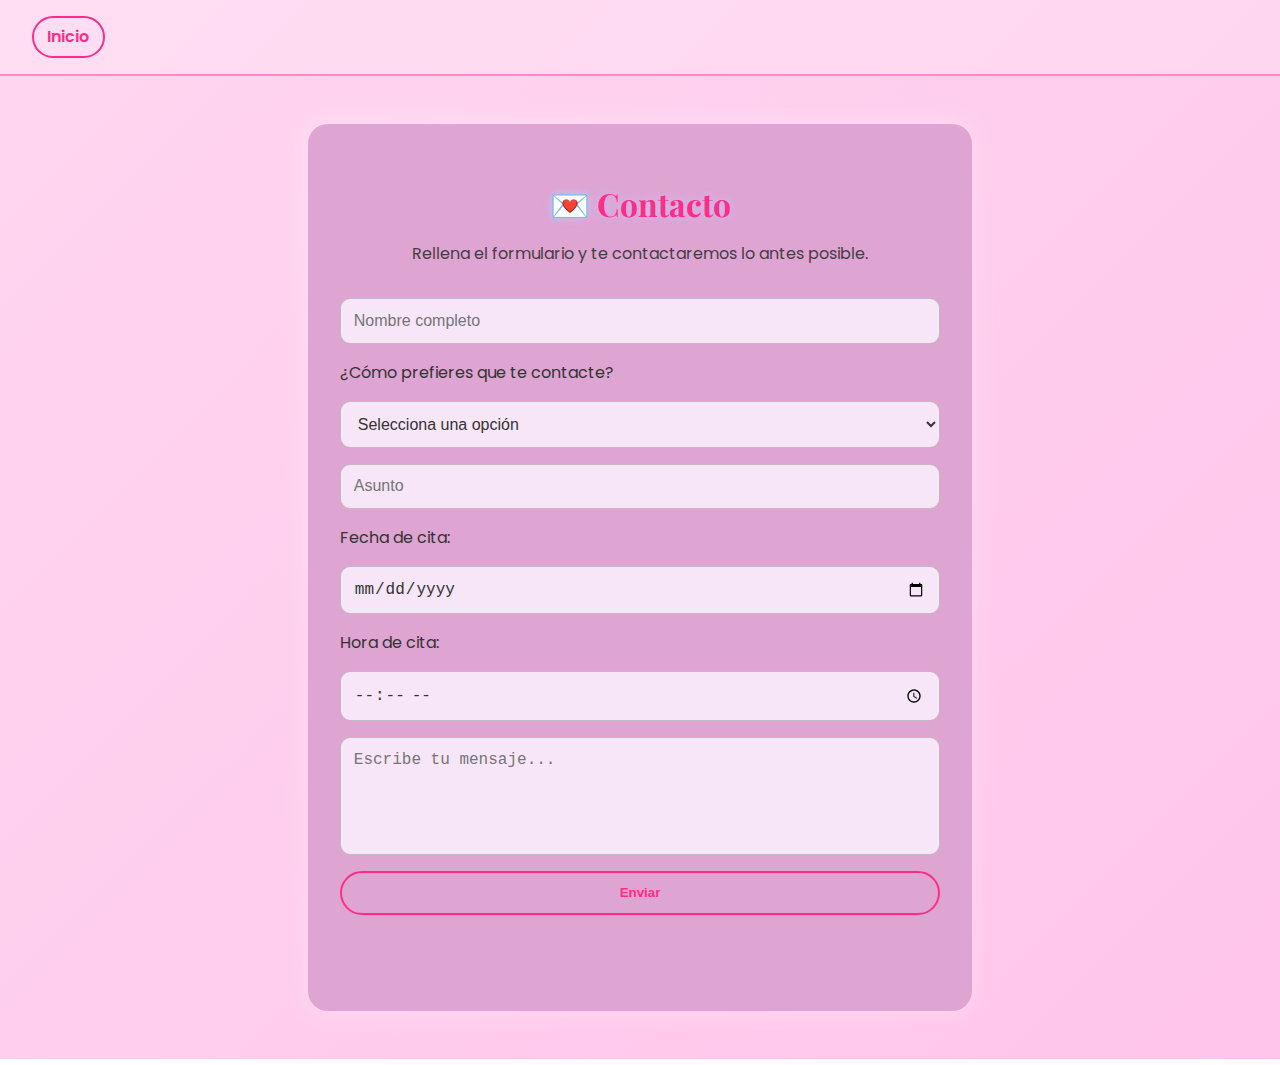
<file: contacto.html>
<!DOCTYPE html>
<html lang="es">
<head>
<meta charset="UTF-8">
<meta name="viewport" content="width=device-width, initial-scale=1.0">
<title>Contacto — El Glow Que Necesitas</title>
<link rel="preconnect" href="https://fonts.googleapis.com">
<link rel="preconnect" href="https://fonts.gstatic.com" crossorigin>
<link href="https://fonts.googleapis.com/css2?family=Playfair+Display:wght@700&family=Poppins:wght@300;400;600&display=swap" rel="stylesheet">

<style>
/* ======== Estilo General ======== */
body {
    margin: 0;
    font-family: 'Poppins', sans-serif;
    background: linear-gradient(135deg, #ffd6f0 0%, #ffb3e6 50%, #ff99cc 100%);
    background-size: 400% 400%;
    animation: sparkle 10s ease infinite;
    color: #333;
}
@keyframes sparkle {
    0% { background-position: 0% 0%; }
    50% { background-position: 100% 100%; }
    100% { background-position: 0% 0%; }
}
.header-contact {
    display: flex;
    align-items: center;
    justify-content: space-between;
    padding: 1rem 2rem;
    background: rgba(255,255,255,0.2);
    border-bottom: 2px solid #ff88cc;
}
.header-contact h1 {
    font-family: 'Playfair Display', serif;
    color: #ff2d88;
    font-size: 1.8rem;
    margin: 0;
    text-shadow: 0 0 10px #c5c5ff;
}
.header-contact a {
    color: #ff2d88;
    font-weight: 600;
    text-decoration: none;
    border: 2px solid #ff2d88;
    padding: 0.4rem 0.8rem;
    border-radius: 999px;
    transition: all 0.3s ease;
}
.header-contact a:hover {
    background: #ff2d88;
    color: #fff;
    box-shadow: 0 0 15px #c5c5ff;
}
.contact-section {
    background-color: #DEA4D2;
    max-width: 600px;
    margin: 3rem auto;
    padding: 2rem;
    border-radius: 20px;
    box-shadow: 0 0 30px rgba(255,255,255,0.3);
    text-align: center;
}
.contact-section h2 {
    font-family: 'Playfair Display', serif;
    color: #ff2d88;
    font-size: 2rem;
    margin-bottom: 1rem;
    text-shadow: 0 0 10px #c5c5ff;
}
.contact-section p {
    margin-bottom: 2rem;
    opacity: 0.9;
}
.contact-section form {
    display: flex;
    flex-direction: column;
    gap: 1rem;
}
.contact-section input,
.contact-section textarea,
.contact-section select {
    padding: 0.8rem;
    border-radius: 10px;
    border: 1px solid rgba(0,0,0,0.2);
    background: #f7e6f7;
    color: #333;
    font-size: 1rem;
    resize: none;
}
.contact-section button {
    padding: 0.8rem;
    border-radius: 999px;
    border: 2px solid #ff2d88;
    background: transparent;
    color: #ff2d88;
    font-weight: 600;
    cursor: pointer;
    transition: all 0.3s ease;
}
.contact-section button:hover {
    background: #ff2d88;
    color: #fff;
    box-shadow: 0 0 20px #c5c5ff;
}
.message {
    margin-top: 1rem;
    font-weight: 600;
    color: #333;
}
.hidden {
    display: none;
}
</style>
</head>
<body>

<div class="header-contact">
    
    <a href="index.html">Inicio</a>
</div>

<section class="contact-section">
    <h2>💌 Contacto</h2>
    <p>Rellena el formulario y te contactaremos lo antes posible.</p>

    <form id="contacto" action="https://formspree.io/f/mjkpdred" method="POST">
        <input type="text" name="nombre" placeholder="Nombre completo" required>

        <label style="text-align:left;">¿Cómo prefieres que te contacte?</label>
        <select id="metodo" name="metodo" required>
            <option value="">Selecciona una opción</option>
            <option value="email">Por Email</option>
            <option value="whatsapp">Por WhatsApp</option>
        </select>

        <div id="campoEmail" class="hidden">
            <input type="email" name="email" placeholder="Tu correo electrónico">
        </div>

        <div id="campoWhatsapp" class="hidden">
            <input type="tel" name="telefono" placeholder="Tu número de WhatsApp">
        </div>

        <input type="text" name="asunto" placeholder="Asunto" required>

        <label style="text-align:left;">Fecha de cita:</label>
        <input type="date" name="fecha" required>

        <label style="text-align:left;">Hora de cita:</label>
        <input type="time" name="hora" required>

        <textarea name="mensaje" rows="5" placeholder="Escribe tu mensaje..." required></textarea>

        <button type="submit">Enviar</button>
        <p id="estado" class="message"></p>
    </form>
</section>

<script>
// Mostrar u ocultar campos según método de contacto
const metodo = document.getElementById('metodo');
const campoEmail = document.getElementById('campoEmail');
const campoWhatsapp = document.getElementById('campoWhatsapp');
const form = document.getElementById('contacto');
const estado = document.getElementById('estado');

metodo.addEventListener('change', () => {
  campoEmail.classList.add('hidden');
  campoWhatsapp.classList.add('hidden');

  const emailInput = campoEmail.querySelector('input');
  const telInput = campoWhatsapp.querySelector('input');
  emailInput.required = false;
  telInput.required = false;

  if (metodo.value === 'email') {
    campoEmail.classList.remove('hidden');
    emailInput.required = true;
  } else if (metodo.value === 'whatsapp') {
    campoWhatsapp.classList.remove('hidden');
    telInput.required = true;
  }
});

// Envío del formulario
form.addEventListener('submit', async (e) => {
  e.preventDefault();
  estado.textContent = 'Enviando... 💌';
  try {
    const res = await fetch(form.action, {
      method: 'POST',
      body: new FormData(form),
      headers: { 'Accept': 'application/json' }
    });
    if (res.ok) {
      estado.textContent = '✅ Mensaje enviado. ¡Gracias por contactar!';
      form.reset();
      campoEmail.classList.add('hidden');
      campoWhatsapp.classList.add('hidden');
    } else {
      estado.textContent = '❌ Error al enviar. Intenta de nuevo.';
    }
  } catch (err) {
    estado.textContent = '⚠️ No se pudo enviar. Revisa tu conexión.';
  }
});
</script>

</body>
</html>
</file>
